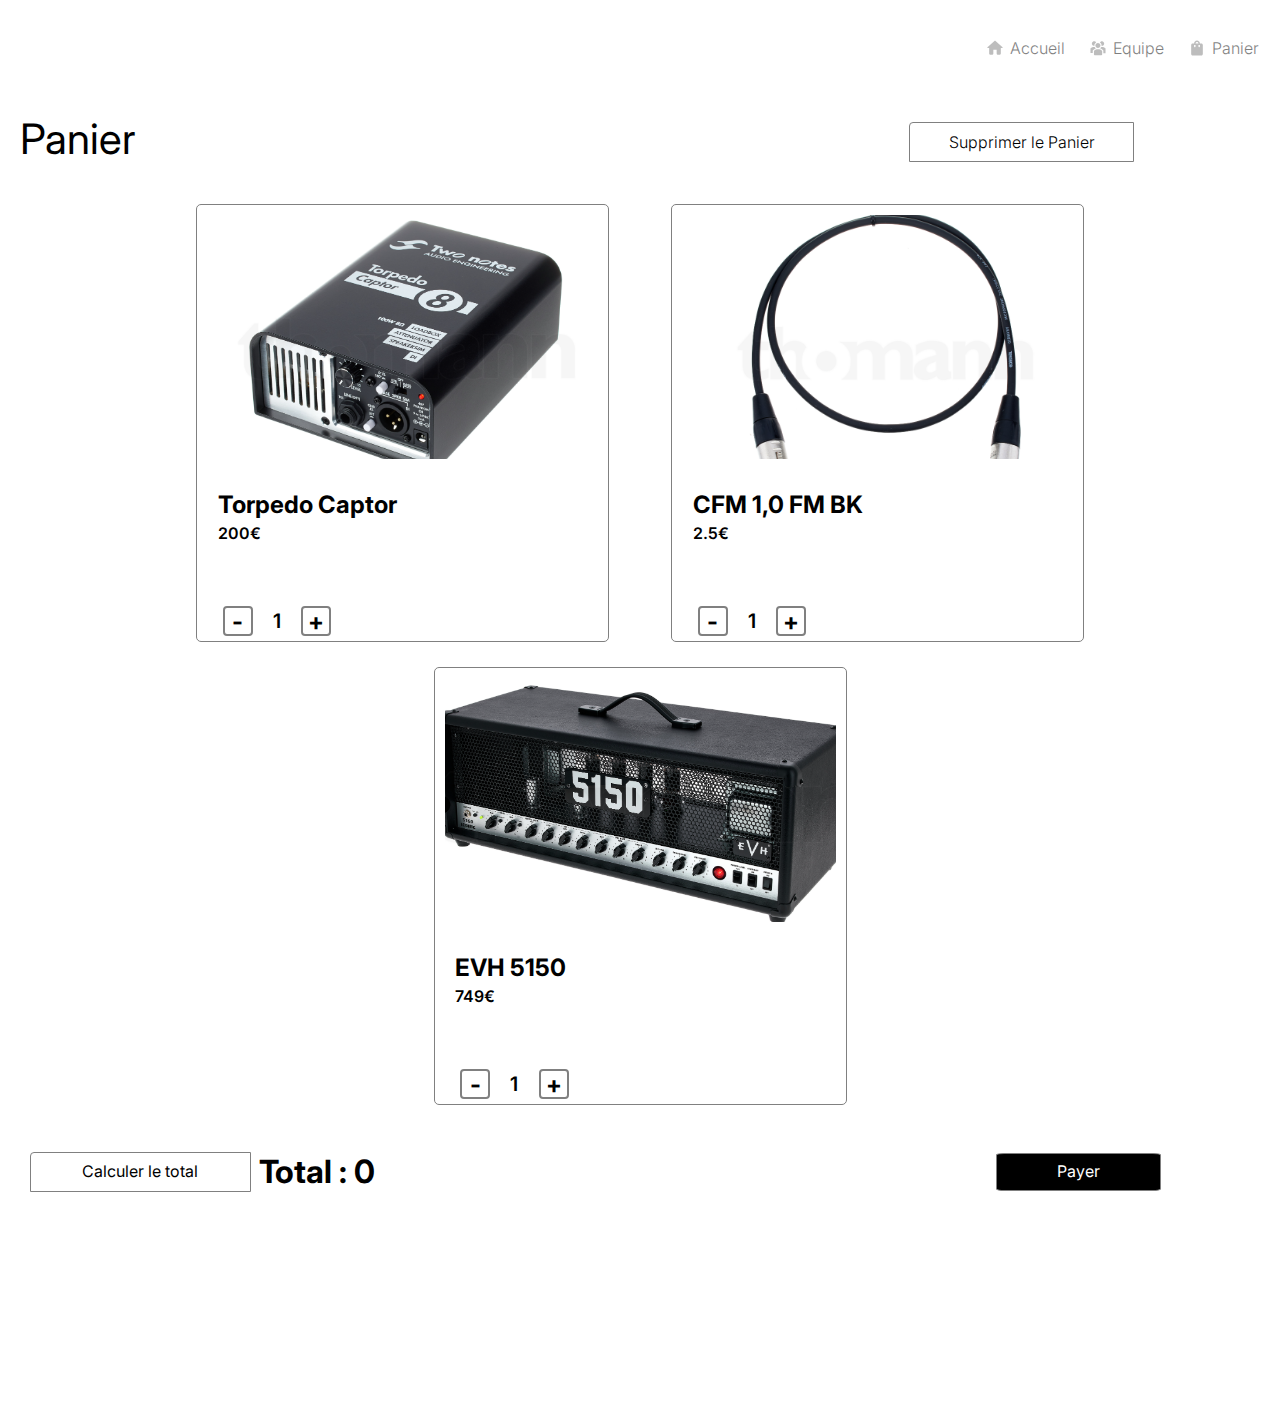
<file: Panier.html>
<!DOCTYPE html>
<html lang="fr">
<head>
    <meta charset="UTF-8">
    <meta name="viewport" content="width=device-width, initial-scale=1.0">
    <link rel="stylesheet" href="styles.css">
    <link rel="stylesheet" href="Menu.css">
    <title>Panier</title>
</head>
<body>





    <div class="popup-container" id="deleteAll">
        <div class="popup">
            <h1>Êtes-vous sûre de tout enlever ?</h1>
        <div class="button-container">
            <button id="accept-button" onclick="handleDeleteAll(true)">Oui</button>
            <button id="refuse-button" onclick="handleDeleteAll(false)">Non</button>

        </div>
        

        </div>
    </div>


    <div class="popup-container" id="deleteOne">
        <div class="popup">
            <h1>Êtes-vous sûre d'enlever cette article ?</h1>
        <div class="button-container">
            <button id="accept-button">Oui</button>
            <button id="refuse-button" onclick="">Non</button>

        </div>
        

        </div>
    </div>

    <div class="menu-container">
        <div class="menu-item">
            <a href="index.html"><img src="IMG/Icons/home.svg" alt="home"><p>Accueil</p></a>
            <a href="./equipe.html"><img src="IMG/Icons/user.svg" alt="equipe"><p>Equipe</p></a>
            <a href="./Panier.html"><img src="IMG/Icons/shopping-cart.svg" alt="shop"><p>Panier</p></a>

        </div>

    </div>


    <div class="container">




        <header>
        <h1>Panier</h1>
        <button class="deleteall pagebutton" type="submit" onclick="popshow('deleteAll')"><p>Supprimer le Panier</p></button>
         </header>

    <div class="card-container">
            <div class="card-item">
                 <div class="left-item">
                  <img class="card-image" src="IMG\Product1.PNG">
                </div>
                <div class="right-item">
                    <h1 class="article-name"><h1>Torpedo Captor</h1>
                    <h3 class="price" id="item1"><h3></h3>
                <div class="shop-container">
                    <button class="substract" onclick="handleQTY('item1', -1)"><h1>-</h1></button>
                    <div class="result" ><h3 id="qty1"></h3></div>
                    <button class="add" onclick="handleQTY('item1', 1)"><h1>+</h1></button>
                </div></div>
            </div>








            <div class="card-item">
                <div class="left-item">
                    <img class="card-image" src="IMG\Product2.PNG">
                </div>
                <div class="right-item">
                    <h1 class="article-name"><h1>CFM 1,0 FM BK</h1>
                    <h3 class="price" id="item2"><h3></h3>




                <div class="shop-container">
                    <button class="substract" onclick="handleQTY('item2', -1)"><h1>-</h1></button>
                    <div class="result" ><h3 id="qty2"></h3></div>
                    <button class="add" onclick="handleQTY('item2', 1)"><h1>+</h1></button>
                </div>
            </div>



        </div>

        <div class="card-item">
            <div class="left-item">
                <img class="card-image" src="IMG\Product3.PNG">
            </div>
            <div class="right-item">
                <h1 class="article-name"><h1>EVH 5150</h1>
                <h3 class="price" id="item3"><h2></h2>



                <div class="shop-container">
                    <button class="substract" onclick="handleQTY('item3', -1)"><h1>-</h1></button>
                    <div class="result" ><h3 id="qty3"></h3></div>
                    <button class="add" onclick="handleQTY('item3', 1)"><h1>+</h1></button>
                </div>
            </div>




        </div>
    </div>
    <div class="downElement-container">
        <div class="checkout-container">
            <button class="total-Button pagebutton" onclick="handleCheckout()">Calculer le total</button>
            <h1 id="totalPrice">Total : 0 </h1>


        </div>
    </div>
        <div class="paid-container">
            <button class="paid-button pagebutton">Payer</button>
        </div>

</div>


    <footer>
        <a href="./index.html"><img src="IMG/Icons/home.svg" alt="home"></a>
        <a href="./equipe.html"><img src="IMG/Icons/user.svg" alt="equipe"></a>
        <a href="./Panier.html"><img src="IMG/Icons/shopping-cart.svg" alt="shop"></a>
      </footer>

   <script src="SRC\panier-script.js"></script>


</body>
</html>
</file>
<file: styles.css>
@import url('https://fonts.googleapis.com/css2?family=Inter:wght@100..900&display=swap');

* {
    margin: 0;
    padding: 0;
}

body {
    overflow-x: hidden;
}



h1, h2 , h3, p {
    font-family: "Inter", sans-serif;
     
      
}

h3 {
    font-size: 24px;
    font-weight: 600;
    line-height: 29.05px;
    text-align: left;

}

.container {
   
   height: auto;
   width: 100%;
    margin-left: 20px;
    margin-right: 20px;
    overflow: hidden;
}

header {
    display: flex;
    flex-direction: row;
    justify-content: space-between;

    margin-top: 33px;
    margin-bottom: 40px;
}
header h1 {
    font-size: 42px;
    font-weight: 400;
    line-height: 38.73px;
    text-align: left;

    
    

}

.popup-container {
    visibility: hidden;
   
    height: 100%;
    width: 100%;
    margin-left: 2%;
    display: flex;
    justify-content: center;
    align-items: center;
}

.popup {
    height: 300px;
    
    max-width: 500px;
    display: flex;
    justify-content: center;
    align-items: center;
    text-align: center;
    flex-direction: column;
    position: fixed;
    
    top: 30%;
    z-index: 2;
    box-shadow: 10px 0px 50px;
    
    background-color: rgba(98, 98, 98, 0.884);
    border: none;
    border-radius: 5px;
    
}

.popup h1 {
    display: flex;
    margin-left: 10%;
    margin-right: 10%;
    margin-bottom: 10%;
    color: white;
}

.popup button {
    width: 100px;
    height: 32px;
    background-color: white;
    border: none;
    margin-left: 5px;
}

#refuse-button {
    background-color: rgba(255, 0, 0, 0.678);
}

.pagebutton {
    height: 38px;
    width: 165px;
    background-color: transparent;
    border: 1px solid grey;
    border-radius: 5%;
    padding: 2px;

    font-family: "Inter", sans-serif;
    font-size: 16px;
    font-weight: 400;
    line-height: 19.36px;   
    text-align: center;
}

.deleteall { /* button */
    
    
    display: flex;


    border-radius : 4px 0px 0px 0px;

    align-items: center;
    justify-content: center;

    


    margin: 2px;
}

.card-container {
    display: flex;
    flex-direction: column;
}

.card-item {
    
    height: 175px;
    
    display: flex;
    border: 1px solid grey;
    border-radius: 5px;
    
    margin-bottom: 5%;
    
}

.left-item img {
    height: 145px;
    width: 150px;
    object-fit: cover;
    object-position: 25% 25%; 
    
}

.left-item {
    height: 145px;
    width: 150px;
    float: left;

    margin: 10px;
    background-color: rgb(206, 201, 201);
    
}

.right-item {
    

    width: 75%;
    display: flex;   
    position: relative;
    text-align: start;
    margin-left: 5%;
    flex-direction: column;

    
}

.right-item h1 {
    font-size: 24px;
}

.right-item h3 {
    font-size: 16px;
}




.substract , .add  {
    width: 30px;
    height: 30px;
    border: 2px solid grey;
    border-radius: 4px;
    text-align: center;
    display: flex;
    align-items: center;
    justify-content: center;
    margin: 5px;
    margin-top: 2%;
    background-color: transparent;

    
}

.shop-container {
    display: flex; 
    flex-direction: row; 
    width: 100%;
    position: absolute;
    bottom: 0;
    
}

.result {
    display: flex;
    align-items: center;
    margin-left: 5%;
    margin-right: 5%;



}

.result h3 {
    font-size: 20px;
    margin-top: 2px;
}


.checkout-container {
    display: flex;
    flex-direction: row;
    justify-content: space-between;
    
}

.total-Button {
   margin-top: 1%;
    margin-left: 10px;
    margin-bottom: 5%;
    border-radius: 4px 0px 0px 0px;


}


.paid-container {
    
    display: flex;
    align-items: center;
    justify-content: center;

}

.paid-button{
    display: flex;
    align-items: center;
    justify-content: center;
    background-color: black;
    color: white;
    margin-top: 3%;
}

#totalPrice {
    display: flex;
    flex-direction: row;
    margin-left: 15%;
    width: auto;
    height: auto;
}


footer {

    visibility:visible;
    height: 20px;
    margin-top: auto;
    padding: 20px 0;
    background-color: #f8f9fa;
    text-align: center;
    position: fixed;
    bottom: 0;
    width: 100%;
  }
  
  footer a {
    margin: 0 10px;
    color: #007bff;
    text-decoration: none;
  }
  
  footer img {
    width: 30px;
  }


  @media only screen
  and (max-device-width: 450px) {
    .container {
        width: auto;
        height: auto;
    }
    
    .card-item{
        height: 100px;
    }

    .left-item img {
        height: 80px;
        width: 80px;
        object-fit: cover;
        object-position: 25% 25%; 
        
    }
    
    .left-item {
        height: 80px;
        width: 80px;
        float: left;
    
        margin: 10px;

  }

  .right-item h3 {
    font-size: 14px;
  }

  .substract, .add, .result {
    height: 100%;
    width: 20px;

  }



  h1{
    font-size: 18px;
  }
  h3{
    font-size: 15px;
  }

  .pagebutton {
    height: 100%;
    width: 40%;
  }

  .deleteall {
    width: 50%;
  }


  }

 
@media only screen and (min-width:540px) {
    

    .container {
        width: auto;
    }
    .card-item {
        display: flex;
        flex-direction: row;
        height: 110px;
       
        
        
        align-items: center;
        margin-bottom: 2%;
        
    }

    .left-item {
       
        height: 100px;
    }

    .left-item img {
        width: 130px;
        height: 100px;
    }


    .right-item {
        display: flex;
        height: 100%;
        
        margin-right: 20%;
    }

}

@media only screen
and (min-device-width: 1024px) {


    .deleteall{
       
        width: 225px;
        height: 40px;
      
    }
    
    .container{

        margin-top: 0%;

    }
    
    header{
        margin-top: 5%;
        margin-right: 10%;
    }
    
    .card-item {
        display: flex;
        flex-direction: column;
        height: 436px;
        width: 411px;
        
        
        align-items: center;
        margin-bottom: 2%;
        
    }

    .left-item {
        width: 391px;
        height: 244px;
    }

    .left-item img {
        width: 391px;
        height: 244px;
    }

    .right-item {
        display: flex;
        margin-top: 5%;
        margin-right: 20%;
    }

    .card-container {
       
        display: flex;
        flex-direction: row;
        justify-content: center;
        align-items: center;
        flex-wrap: wrap;
        gap: 5%;
    }

    .left-item {
        display: flex;
        position: relative;
        top: 0;

    }



    .checkout-container {
       
        display: flex;
        align-items: center;
    }

    .downElement-container {
        width: 100%;
        position: absolute;
       
        display: flex;
        flex-direction: row;
        justify-content: space-between; /* Pour espacer les éléments sur la ligne */
        align-items: center; 
    }

    .total-Button {
        
        margin-top: 5%;
        
        width: 225px;
        height: 40px;
        padding-left: 10px;
        padding-right: 10px;
    }
   

    #totalPrice{
        margin-left: 2%;
        width: 200px;
        
    }

    .paid-container {
        
        display: flex;
        justify-content: end;
        margin-right: 8%;
    }

    .paid-button {
        margin-top: 2%;
        margin-bottom: 20%;

       
        

    }

   
   

    .menu-container{
        visibility: visible;
    }

    footer {
        visibility: hidden;

    }



}
</file>
<file: Menu.css>
.menu-container {
    visibility: hidden;
    
    width: 100%;
    height: auto;
    
    display: flex;
    flex-direction: row;
    justify-content: end;
}

.menu-item {
    display: flex;
    
    text-decoration: none;
    align-items: center;
    opacity: 50%;
    margin-top: 3%;
    margin-right: 7%;
    
    
}


.menu-item img {
    opacity: 50%;
}

.menu-item a:hover img {
    opacity: 200%;
}

  
  .other-page {
    fill: rgb(184, 181, 181);
  }

.menu-item a {
    display: flex;
    align-items: center;
    text-decoration: none; /* Pour supprimer le soulignement des liens */
    color: black; /* Couleur du texte */
    margin-left: 10%;
   
}

.menu-item a img {
    width: 20px; /* Taille de l'image */
    height: auto; /* Pour maintenir le ratio de l'image */
    margin-right: 5px; /* Espace entre l'image et le texte */
}

.menu-item:active {
    text-decoration: none;
}

.menu-item:visited{
    text-decoration: none;
    color: black;
}


@media only screen
and (min-device-width: 1024px) {

p {
    font-size: 16px;
    font-weight: 300;
}
.menu-container {
    visibility: visible;
}
}
</file>
